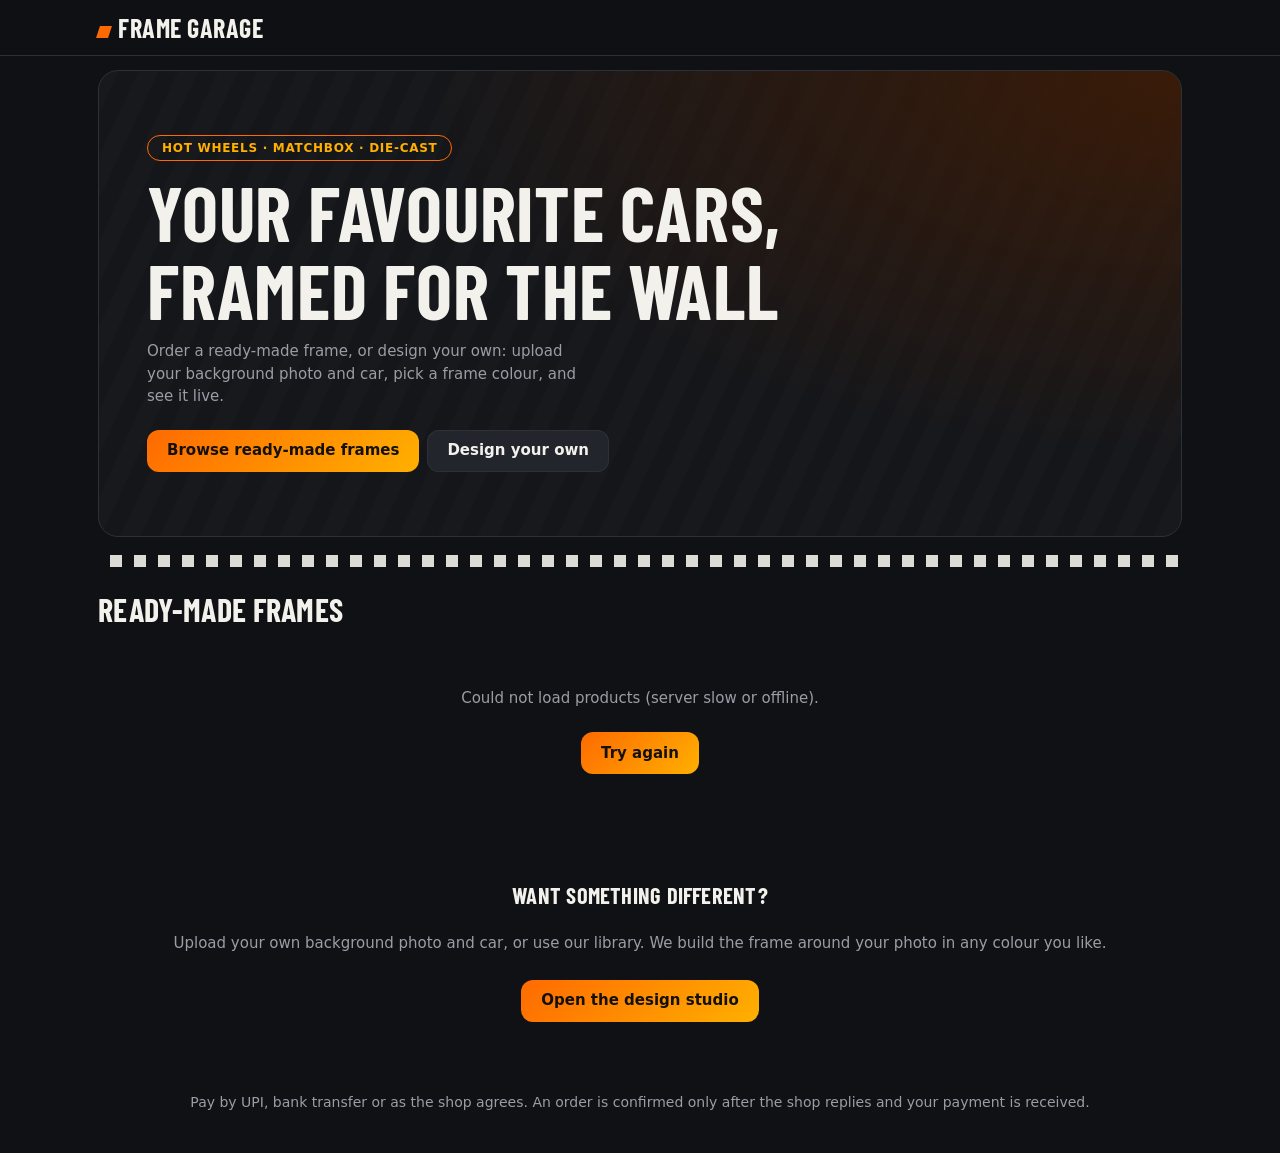
<file: index.html>
<!doctype html><html lang="en"><head><meta charset="utf-8"><meta name="viewport" content="width=device-width,initial-scale=1,viewport-fit=cover"><meta name="theme-color" content="#101114"><title>Custom Die-cast Shadowbox Frames</title>
<link rel="preconnect" href="https://fonts.googleapis.com"><link rel="preconnect" href="https://fonts.gstatic.com" crossorigin><link rel="preconnect" href="https://res.cloudinary.com"><link href="https://fonts.googleapis.com/css2?family=Barlow+Condensed:wght@600;700&display=swap" rel="stylesheet"><link rel="stylesheet" href="style.css"></head><body>
<header><div class="w hd"><b class="logo" id="sn"></b><a class="btn alt" id="wa" target="_blank" rel="noopener" hidden>Chat on WhatsApp</a></div></header>
<main class="w"><section class="hero"><span class="tag">Hot Wheels · Matchbox · Die-cast</span><h1>Your favourite cars,<br>framed for the wall</h1><p>Order a ready-made frame, or design your own: upload your background photo and car, pick a frame colour, and see it live.</p>
<div class="row"><a class="btn" href="#ready" id="go">Browse ready-made frames</a><a class="btn alt" href="studio.html">Design your own</a></div></section><div class="chk"></div>
<h2 class="sec" id="ready">Ready-made frames</h2><div class="grid" id="g"></div>
<section class="cta"><h2>Want something different?</h2><p class="mu">Upload your own background photo and car, or use our library. We build the frame around your photo in any colour you like.</p><a class="btn" href="studio.html">Open the design studio</a></section></main>
<footer class="mu">Pay by UPI, bank transfer or as the shop agrees. An order is confirmed only after the shop replies and your payment is received.</footer><dialog id="bd"></dialog>
<script src="config.js"></script><script src="lib.js"></script><script src="app.js"></script></body></html>
</file>
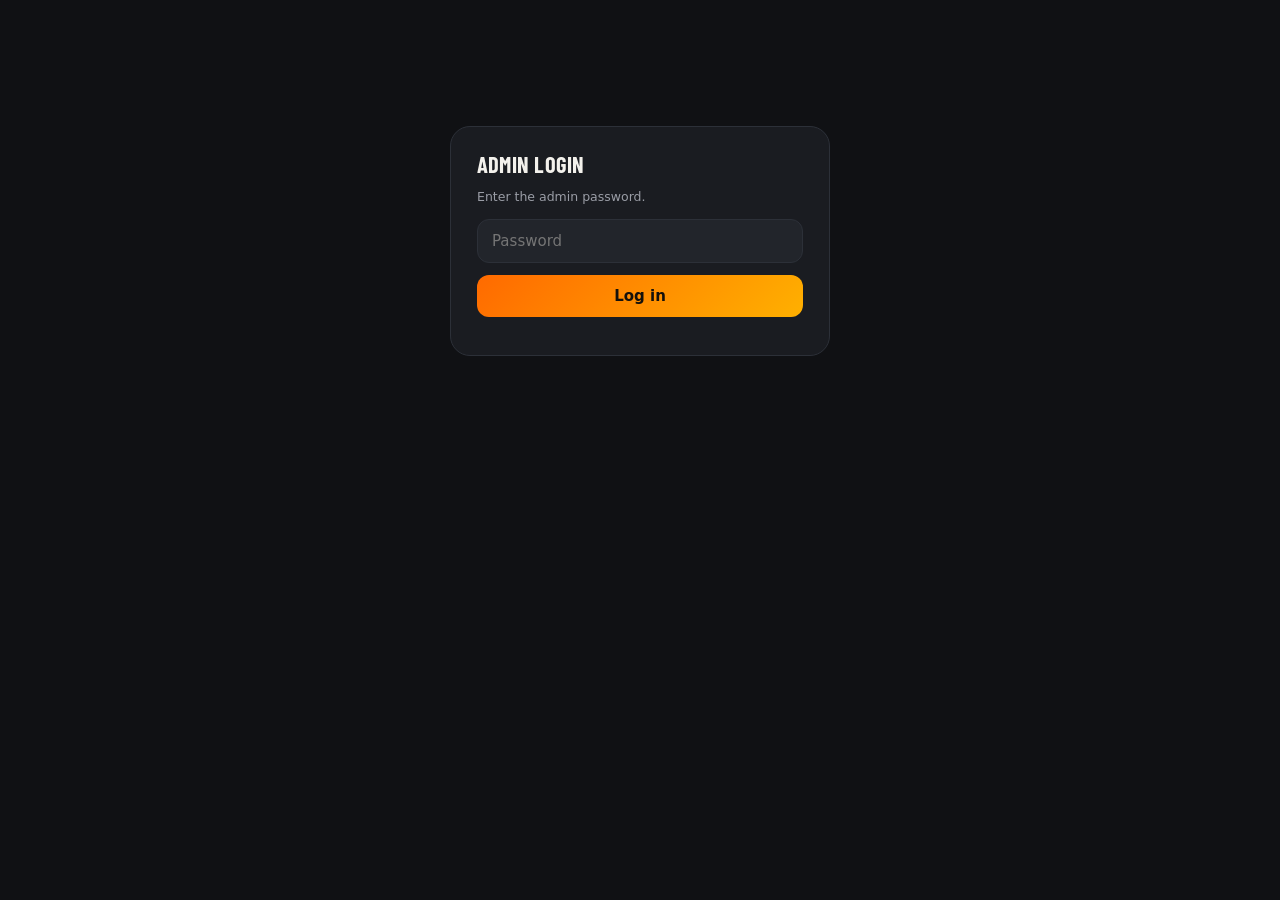
<file: admin.html>
<!doctype html><html lang="en"><head><meta charset="utf-8"><meta name="viewport" content="width=device-width,initial-scale=1,viewport-fit=cover"><meta name="theme-color" content="#101114"><title>Admin</title>
<link rel="preconnect" href="https://fonts.googleapis.com"><link rel="preconnect" href="https://fonts.gstatic.com" crossorigin><link href="https://fonts.googleapis.com/css2?family=Barlow+Condensed:wght@600;700&display=swap" rel="stylesheet"><link rel="stylesheet" href="style.css"></head><body>
<div id="login" class="box"><h2>Admin login</h2><small>Enter the admin password.</small><input id="pw" type="password" placeholder="Password" autocomplete="current-password"><button id="lb" class="btn">Log in</button><p id="le" class="er" style="margin:0"></p></div>
<div id="app" hidden><header><div class="w hd"><b class="logo" id="sn"></b><button class="btn alt" id="lo">Log out</button></div></header>
<div class="w"><div class="tabs" id="tb"><button class="tab on" data-v="o">Orders <b id="pn" hidden>0</b></button><button class="tab" data-v="d">Products</button><button class="tab" data-v="l">Design library</button><button class="tab" data-v="f">Frame sizes &amp; slots</button></div>
<div id="vo"><div id="bf"></div><div id="ol" class="bl"></div></div>
<div id="vd" hidden><div class="row" style="padding:12px 0"><button class="btn" id="addp">+ Add product</button></div><div id="dl" class="bl"></div></div>
<div id="vl" hidden><div class="bc" style="margin:12px 0"><b>Add to library</b><div class="chs" id="lt"></div><label class="btn alt" style="width:fit-content">Choose images (you can pick several)<input id="lf" type="file" accept="image/*" multiple hidden></label><small class="mu">Use PNG with a transparent background for frames (transparent middle) and cars.</small><div id="lp"></div></div><div id="lf2" class="chs" style="padding-bottom:8px"></div><div id="ll" class="ag2"></div></div>
<div id="vf" hidden><div class="row" style="padding:12px 0"><button class="btn" id="addf">+ Add frame size</button></div><div id="fl" class="bl"></div></div></div></div>
<dialog id="fm"></dialog><dialog id="pm"></dialog><dialog id="cf"></dialog><div id="tl" hidden></div><div id="ts" hidden></div>
<script src="config.js"></script><script src="lib.js"></script><script src="admin.js"></script></body></html>
</file>
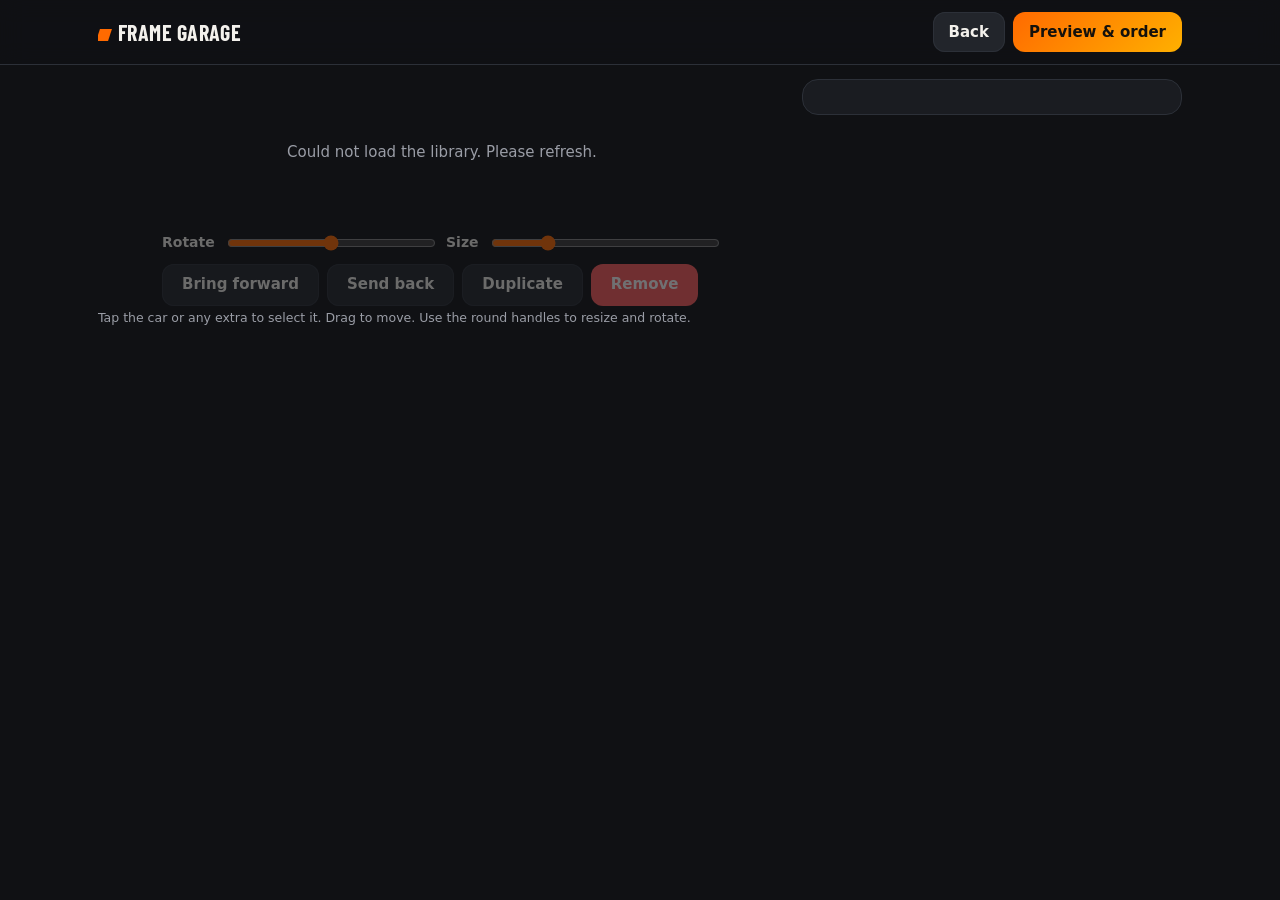
<file: studio.html>
<!doctype html><html lang="en"><head><meta charset="utf-8"><meta name="viewport" content="width=device-width,initial-scale=1,viewport-fit=cover"><meta name="theme-color" content="#101114"><title>Design Studio</title>
<link rel="preconnect" href="https://fonts.googleapis.com"><link rel="preconnect" href="https://fonts.gstatic.com" crossorigin><link href="https://fonts.googleapis.com/css2?family=Barlow+Condensed:wght@600;700&display=swap" rel="stylesheet"><link rel="stylesheet" href="style.css"></head><body>
<header><div class="w hd hs"><b class="logo" id="sn"></b><div class="row" style="flex-wrap:nowrap"><a class="btn alt" id="bk" href="index.html">Back</a><button class="btn" id="done">Preview &amp; order</button></div></div></header>
<main class="w studio"><section class="stgcol"><div class="steps2" id="steps"></div><div class="stgw"><div id="stage"></div></div>
<div class="tools off" id="tools"><div class="row"><label>Rotate <input id="rot" type="range" min="-180" max="180" step="1" value="0"></label><label>Size <input id="siz" type="range" min="5" max="200" step="1" value="50"></label></div>
<div class="row"><button class="btn alt" data-t="fw">Bring forward</button><button class="btn alt" data-t="bw">Send back</button><button class="btn alt" data-t="dup">Duplicate</button><button class="btn red" data-t="del">Remove</button></div></div>
<small class="mu" id="hint">Tap the car or any extra to select it. Drag to move. Use the round handles to resize and rotate.</small></section>
<aside class="side"><div class="chs" id="tabs"></div><div id="panel"></div></aside></main><dialog id="od"></dialog>
<script src="config.js"></script><script src="lib.js"></script><script src="studio.js"></script></body></html>
</file>
<file: style.css>
:root{--bg:#101114;--sf:#1a1c21;--sf2:#22252b;--ink:#f3f1ec;--mu:#9a9da6;--ac:#ff6a00;--ac2:#ffb000;--bd:#2c3038;--gn:#2fbf71;--rd:#ff5d5d;color-scheme:dark}
*{box-sizing:border-box;-webkit-tap-highlight-color:transparent}[hidden]{display:none!important}html,body{max-width:100%;overflow-x:clip}
body{margin:0;font:15px/1.5 system-ui,-apple-system,"Segoe UI",Roboto,sans-serif;background:var(--bg);color:var(--ink);padding-bottom:env(safe-area-inset-bottom)}
h1,h2,h3{margin:0;font-family:"Barlow Condensed","Arial Narrow",system-ui,sans-serif;text-transform:uppercase;line-height:1.02;font-weight:700;letter-spacing:.01em}small,.mu{color:var(--mu)}:focus-visible{outline:2px solid var(--ac2);outline-offset:2px}
.w{max-width:1120px;margin:0 auto;padding:0 18px}header{position:sticky;top:0;z-index:5;background:#101114e6;backdrop-filter:blur(12px);border-bottom:1px solid var(--bd)}.hd{display:flex;align-items:center;justify-content:space-between;gap:10px;padding-top:12px;padding-bottom:12px;flex-wrap:wrap}
.logo{font:700 26px "Barlow Condensed","Arial Narrow",sans-serif;text-transform:uppercase;letter-spacing:.02em}.logo::before{content:"";display:inline-block;width:12px;height:12px;background:var(--ac);transform:skew(-18deg);margin-right:8px}
input,select,textarea{font:inherit;color:inherit;background:var(--sf2);border:1px solid var(--bd);border-radius:12px;padding:10px 14px;min-height:42px;width:100%;max-width:100%}input:focus,select:focus,textarea:focus{outline:0;border-color:var(--ac)}
.btn{display:inline-flex;align-items:center;justify-content:center;gap:6px;min-height:42px;padding:9px 20px;border:0;border-radius:12px;background:linear-gradient(135deg,var(--ac),var(--ac2));color:#14110c;font:inherit;font-weight:800;cursor:pointer;text-decoration:none;white-space:nowrap}.btn:active{transform:scale(.97)}.btn:disabled{opacity:.45;cursor:default}
.btn.alt{background:var(--sf2);color:var(--ink);box-shadow:inset 0 0 0 1px var(--bd);font-weight:600}.btn.red{background:var(--rd);color:#fff}.btn.wa{background:#1fa855;color:#fff;width:100%}
.hero{margin-top:14px;padding:40px 22px;border-radius:20px;background:radial-gradient(120% 140% at 100% 0,#3a1b08 0,transparent 60%),repeating-linear-gradient(115deg,#17191d 0 18px,#14161a 18px 36px);border:1px solid var(--bd)}@media(min-width:760px){.hero{padding:64px 48px}}
.hero h1{font-size:clamp(40px,9vw,76px);margin:12px 0}.hero p{color:var(--mu);max-width:30em;margin:0 0 22px}.tag{display:inline-block;border:1px solid var(--ac);color:var(--ac2);border-radius:99px;padding:3px 14px;font-size:12px;font-weight:700;letter-spacing:.06em;text-transform:uppercase}
.chk{height:12px;margin:18px 0;border-radius:3px;background:repeating-conic-gradient(var(--ink) 0 25%,#101114 0 50%) 0 0/24px 24px;opacity:.9}
.steps{list-style:none;display:grid;grid-template-columns:repeat(2,1fr);gap:10px;padding:0;margin:0 0 8px}@media(min-width:760px){.steps{grid-template-columns:repeat(4,1fr)}}.steps li{background:var(--sf);border:1px solid var(--bd);border-radius:14px;padding:12px 14px;display:flex;gap:10px;align-items:center;font-weight:600}.steps b{background:var(--ac);color:#14110c;border-radius:8px;width:26px;height:26px;display:grid;place-items:center;flex:none}
.sec{font-size:32px;margin:26px 0 12px}.grid{display:grid;grid-template-columns:minmax(0,1fr);gap:14px;padding-bottom:30px}@media(min-width:640px){.grid{grid-template-columns:repeat(2,minmax(0,1fr))}}@media(min-width:980px){.grid{grid-template-columns:repeat(3,minmax(0,1fr))}}
.card{background:var(--sf);border:1px solid var(--bd);border-radius:18px;overflow:hidden;display:flex;flex-direction:column}.im{position:relative;aspect-ratio:4/3;background:var(--sf2);display:grid;place-items:center;overflow:hidden}.im>img{width:100%;height:100%;object-fit:cover}.oos .im{opacity:.55}
.badge{position:absolute;top:10px;left:10px;background:var(--ink);color:#101114;border-radius:99px;padding:2px 12px;font-size:12px;font-weight:800}.tx{padding:14px 16px 16px;display:flex;flex-direction:column;gap:6px;flex:1}.nm{font:700 24px "Barlow Condensed","Arial Narrow",sans-serif;text-transform:uppercase}
.bar{height:6px;border-radius:9px;background:var(--sf2);overflow:hidden}.bar i{display:block;height:100%;background:linear-gradient(90deg,var(--ac),var(--ac2))}.pr{display:flex;justify-content:space-between;align-items:center;gap:10px;margin-top:auto;padding-top:8px}.price{font:700 28px "Barlow Condensed","Arial Narrow",sans-serif}
.sbx{width:min(86%,320px);aspect-ratio:4/3;background:var(--bg);border:10px solid #050506;border-radius:6px;box-shadow:0 8px 24px #000a;display:flex;flex-direction:column;position:relative;margin:auto}.sbx.lit{box-shadow:0 8px 24px #000a,0 0 26px 2px var(--led)}.sbx.lit::after{content:"";position:absolute;inset:0;box-shadow:inset 0 0 34px 6px var(--led);opacity:.55;pointer-events:none}.sbx.rgb{animation:hue 5s linear infinite}@keyframes hue{to{filter:hue-rotate(360deg)}}
.sbx .in{flex:1;display:grid;grid-template-columns:repeat(var(--c),1fr);place-items:center;font-size:clamp(20px,5vw,34px);padding:6px}.sbx .plq{margin:0 12px 8px;background:#c9ccd1;color:#15171a;text-align:center;font:700 12px/1.6 system-ui;border-radius:2px;min-height:20px;overflow:hidden;white-space:nowrap;text-overflow:ellipsis;padding:0 6px}
.sk{height:300px;border-radius:18px;background:linear-gradient(90deg,var(--sf) 25%,var(--sf2) 50%,var(--sf) 75%);background-size:200% 100%;animation:s 1.3s infinite}@keyframes s{to{background-position:-200% 0}}.msg{text-align:center;padding:50px 16px;color:var(--mu);grid-column:1/-1}footer{text-align:center;padding:30px 18px 40px;font-size:14px}
dialog{border:0;padding:0;background:var(--sf);color:var(--ink);width:100%;max-width:100vw;max-height:94dvh;margin:auto 0 0;border-radius:22px 22px 0 0;overflow:auto;overscroll-behavior:contain}dialog[open]{animation:up .25s ease}@keyframes up{from{transform:translateY(40px);opacity:0}}dialog::backdrop{background:#000b}
@media(min-width:760px){dialog{margin:auto;border-radius:22px;width:min(640px,92vw)}#cf{width:min(420px,92vw)}}#cf{margin:auto;border-radius:22px;width:min(420px,calc(100vw - 32px))}
.x{position:absolute;top:10px;right:10px;z-index:2;width:38px;height:38px;border-radius:50%;border:0;background:var(--sf2);color:var(--ink);font-size:22px;cursor:pointer}.dp{padding:22px;display:flex;flex-direction:column;gap:14px}.dp h2{font-size:32px;padding-right:44px}.dp p{margin:0}
.og{display:grid;gap:6px}.og label{font-weight:700;font-size:14px}.chs{display:flex;flex-wrap:wrap;gap:8px}.ch{display:inline-flex;align-items:center;gap:8px;padding:8px 14px;border-radius:99px;border:1px solid var(--bd);background:var(--sf2);font:inherit;color:var(--ink);cursor:pointer}.ch.on{border-color:var(--ac);background:#2a1a0e;font-weight:700}.sw{width:14px;height:14px;border-radius:50%;border:1px solid #fff4}
.sr{display:grid;grid-template-columns:130px minmax(0,1fr) auto;gap:8px;margin-bottom:8px}@media(max-width:520px){.sr{grid-template-columns:1fr auto}.sr select{grid-column:1/-1}}
#dz{border:2px dashed var(--bd);border-radius:14px;padding:18px;text-align:center;cursor:pointer;color:var(--mu)}#dz:hover{border-color:var(--ac)}.th{display:flex;align-items:center;gap:12px;margin-top:8px}.th img{width:70px;height:70px;object-fit:cover;border-radius:10px}
.tt{display:grid;gap:4px;border-top:1px solid var(--bd);padding-top:10px}.tt>div{display:flex;justify-content:space-between;gap:10px}.gt{font:700 24px "Barlow Condensed","Arial Narrow",sans-serif;color:var(--ac2)}.er{color:var(--rd);font-size:14px}
/* admin */
.tabs{display:flex;gap:8px;padding:16px 0 4px}.tab,.pl{border:1px solid var(--bd);background:var(--sf);border-radius:99px;padding:8px 18px;font:inherit;font-weight:700;color:var(--ink);cursor:pointer;display:inline-flex;gap:8px;align-items:center}.tab.on,.pl.on{background:var(--ac);border-color:var(--ac);color:#14110c}.tab b{background:var(--rd);color:#fff;border-radius:99px;font-size:11px;min-width:18px;height:18px;display:grid;place-items:center;padding:0 5px}
#bf{display:flex;gap:8px;overflow-x:auto;padding:12px 0 6px;scrollbar-width:none}.bl{display:grid;gap:12px;padding:8px 0 40px;grid-template-columns:minmax(0,1fr)}@media(min-width:900px){.bl{grid-template-columns:1fr 1fr}}
.bc{background:var(--sf);border:1px solid var(--bd);border-radius:16px;padding:16px;display:grid;gap:6px;min-width:0}.bh{display:flex;justify-content:space-between;align-items:center;gap:8px}.bc p{margin:0;overflow-wrap:anywhere}.bm{display:flex;flex-wrap:wrap;gap:2px 14px;color:var(--mu);font-size:14px}.ba{display:flex;flex-wrap:wrap;gap:8px;padding-top:6px}.bc a{color:var(--ac2);font-weight:600}
.pill{display:inline-block;padding:2px 12px;border-radius:99px;font-size:12px;font-weight:800;background:var(--sf2);color:var(--mu)}.pill.g{background:#12351f;color:#5fe39b}.pill.y{background:#3a2c0b;color:#ffcc5c}.pill.r{background:#3a1519;color:#ff8a8a}
.box{max-width:380px;margin:14vh auto;background:var(--sf);padding:26px;border-radius:20px;display:grid;gap:12px;border:1px solid var(--bd);width:calc(100% - 32px)}.row{display:flex;gap:8px;flex-wrap:wrap}.acts{display:flex;gap:8px}
#tl{position:fixed;top:0;left:0;right:0;height:3px;z-index:100;background:linear-gradient(90deg,transparent,var(--ac2),transparent);background-size:50% 100%;background-repeat:no-repeat;animation:tl 1s linear infinite}@keyframes tl{from{background-position:-50% 0}to{background-position:150% 0}}
.ld{position:relative;color:transparent!important;pointer-events:none}.ld::after{content:"";position:absolute;inset:0;margin:auto;width:16px;height:16px;border:2px solid #14110c44;border-top-color:#14110c;border-radius:50%;animation:sp .6s linear infinite}.btn.alt.ld::after{border-color:#fff3;border-top-color:#fff}@keyframes sp{to{transform:rotate(360deg)}}
#ts{position:fixed;top:14px;right:14px;z-index:200;max-width:min(380px,calc(100vw - 28px));background:var(--ink);color:#101114;border-radius:12px;padding:10px 10px 10px 16px;display:flex;gap:10px;align-items:flex-start;box-shadow:0 8px 28px #000a}#ts.bad{background:var(--rd);color:#fff}#ts button{border:0;border-radius:50%;width:24px;height:24px;background:#0002;color:inherit;cursor:pointer;flex:none}
@media(prefers-reduced-motion:reduce){*{animation:none!important;transition:none!important}}
/* studio + library */
.studio{display:grid;gap:16px;padding:14px 18px 96px;grid-template-columns:minmax(0,1fr)}@media(min-width:900px){.studio{grid-template-columns:minmax(0,1fr) 380px;align-items:start}}
.stg{position:relative;width:100%;max-width:560px;margin:0 auto;aspect-ratio:3/4;background:#fff;overflow:hidden;touch-action:none;border-radius:8px;box-shadow:0 8px 30px #000a;user-select:none}
.el{position:absolute;cursor:move;touch-action:none}.el img{width:100%;height:100%;display:block;pointer-events:none;-webkit-user-drag:none}.el.bg{pointer-events:none}.el.bg img{object-fit:cover}.el.on{outline:2px dashed var(--ac2)}
.hn{position:absolute;width:30px;height:30px;border-radius:50%;background:var(--ac);border:3px solid #fff;touch-action:none;box-shadow:0 2px 6px #0007}.rs{right:-15px;bottom:-15px;cursor:nwse-resize}.ro{left:50%;top:-46px;margin-left:-15px;cursor:grab}.ro::after{content:"";position:absolute;left:50%;top:100%;width:2px;height:16px;margin-left:-1px;background:var(--ac)}
.tools{max-width:560px;margin:12px auto 0;display:grid;gap:10px}.tools.off .row:first-child,.tools.off .row:nth-child(2){opacity:.4;pointer-events:none}.tools label{display:flex;align-items:center;gap:10px;flex:1;min-width:150px;font-weight:600;font-size:14px}.tools input[type=range]{padding:0;min-height:0;accent-color:var(--ac)}
.side{background:var(--sf);border:1px solid var(--bd);border-radius:16px;padding:12px}.side>.chs{padding-bottom:10px;flex-wrap:nowrap;overflow-x:auto;scrollbar-width:none}
.ag{display:grid;grid-template-columns:repeat(3,1fr);gap:8px;max-height:46vh;overflow:auto}.ag button{aspect-ratio:1;border:1px solid var(--bd);border-radius:10px;background:#fff;padding:0;overflow:hidden;cursor:pointer}.ag img{width:100%;height:100%;object-fit:contain}
.ly{display:flex;justify-content:space-between;align-items:center;gap:8px;padding:8px 10px;border:1px solid var(--bd);border-radius:10px;margin-bottom:6px;cursor:pointer}.ly.on{border-color:var(--ac);background:#2a1a0e}.ly .btn{min-height:32px;padding:4px 10px}
.bar{position:fixed;left:0;right:0;bottom:0;padding:10px 18px calc(10px + env(safe-area-inset-bottom));background:#101114f0;border-top:1px solid var(--bd);display:flex;justify-content:center;z-index:6}.bar2{height:6px;border-radius:9px;background:var(--sf2);overflow:hidden;margin:8px 0}.bar2 i{display:block;height:100%;background:var(--ac)}
.pimg{width:100%;max-height:50vh;object-fit:contain;background:#fff;border-radius:10px}.note{background:var(--sf2);border:1px solid var(--bd);border-radius:12px;padding:12px;display:grid;gap:8px}.note p{margin:0}.cta{text-align:center;padding:30px 10px 40px;display:grid;gap:10px;justify-items:center}
.oi{display:flex;gap:12px;align-items:flex-start}.oi img{width:84px;height:100px;object-fit:cover;border-radius:10px;background:#fff;flex:none}.ag2{display:grid;grid-template-columns:repeat(auto-fill,minmax(190px,1fr));gap:12px;padding-bottom:40px}.aimg{width:100%;aspect-ratio:1;object-fit:contain;background:#fff;border-radius:10px}
.ck{display:flex;gap:8px;align-items:center}.ck input{width:auto;min-height:0}.tabs{flex-wrap:wrap}
/* v2: studio fixes, built-in frame, products */
.stg{aspect-ratio:auto;max-width:none;margin:0 auto;box-shadow:0 10px 36px #000b}.stgw{display:grid;place-items:center;padding:6px 0}.stgcol{min-width:0}
.fr{position:absolute;inset:0;pointer-events:none;z-index:1000;box-sizing:border-box}
header .hs{flex-wrap:nowrap}.hs .logo{font-size:22px;min-width:0;overflow:hidden;text-overflow:ellipsis;white-space:nowrap}.hs .btn{min-height:40px;padding:8px 16px}
.steps2{display:flex;gap:8px;overflow-x:auto;scrollbar-width:none;padding-bottom:6px}.st{display:inline-flex;align-items:center;gap:8px;white-space:nowrap;background:var(--sf);border:1px solid var(--bd);border-radius:99px;padding:5px 14px 5px 6px;font-size:13px;font-weight:600;color:var(--mu)}.st b{width:22px;height:22px;border-radius:50%;background:var(--sf2);display:grid;place-items:center;font-size:12px}.st.ok b{background:var(--gn);color:#06210f}.st.now{border-color:var(--ac);color:var(--ink)}
.btn.up{width:100%;margin-bottom:8px}.ly.fixed{cursor:default;opacity:.7}
.sws{display:flex;flex-wrap:wrap;gap:10px}.swb{width:38px;height:38px;border-radius:50%;border:3px solid var(--bd);cursor:pointer;padding:0;position:relative;overflow:hidden}.swb.on{border-color:var(--ac2);box-shadow:0 0 0 2px var(--bg) inset}.swb.cu{background:conic-gradient(red,yellow,lime,cyan,blue,magenta,red)}.swb.cu input{position:absolute;inset:-6px;opacity:0;width:60px;height:60px;cursor:pointer}
.th2{display:flex;gap:8px;overflow-x:auto}.th2 img{width:64px;height:64px;object-fit:cover;border-radius:10px;border:2px solid transparent;cursor:pointer;background:#fff;flex:none}.th2 img.on{border-color:var(--ac)}
.spec{width:100%;border-collapse:collapse;font-size:14px;border:1px solid var(--bd);border-radius:12px;overflow:hidden}.spec td{padding:9px 12px;border-top:1px solid var(--bd);vertical-align:top;overflow-wrap:anywhere}.spec tr:first-child td{border-top:0}.spec td:first-child{width:38%;color:var(--mu)}.spec tr:nth-child(odd) td{background:var(--sf2)}
.pth{display:flex;flex-wrap:wrap;gap:10px}.pth .th{position:relative;display:inline-flex;flex-direction:column;align-items:center;gap:4px;margin:0}.pth .th img{width:96px;height:96px;object-fit:cover;border-radius:12px;background:#fff}.pth .th>button:first-of-type{position:absolute;top:-7px;right:-7px;width:24px;height:24px;border-radius:50%;border:2px solid var(--sf);background:var(--rd);color:#fff;cursor:pointer}.pth .mk{border:0;background:none;color:var(--ac2);font-size:12px;cursor:pointer;padding:0}.pth .mn{font-size:12px;color:var(--gn)}
dialog .ft{position:sticky;bottom:0;margin:6px -22px -22px;padding:12px 22px calc(12px + env(safe-area-inset-bottom));background:var(--sf);border-top:1px solid var(--bd);display:flex;gap:8px;justify-content:flex-end}dialog .ft .btn{flex:1}
@media(max-width:899px){.studio{padding-bottom:30px}}
</file>
